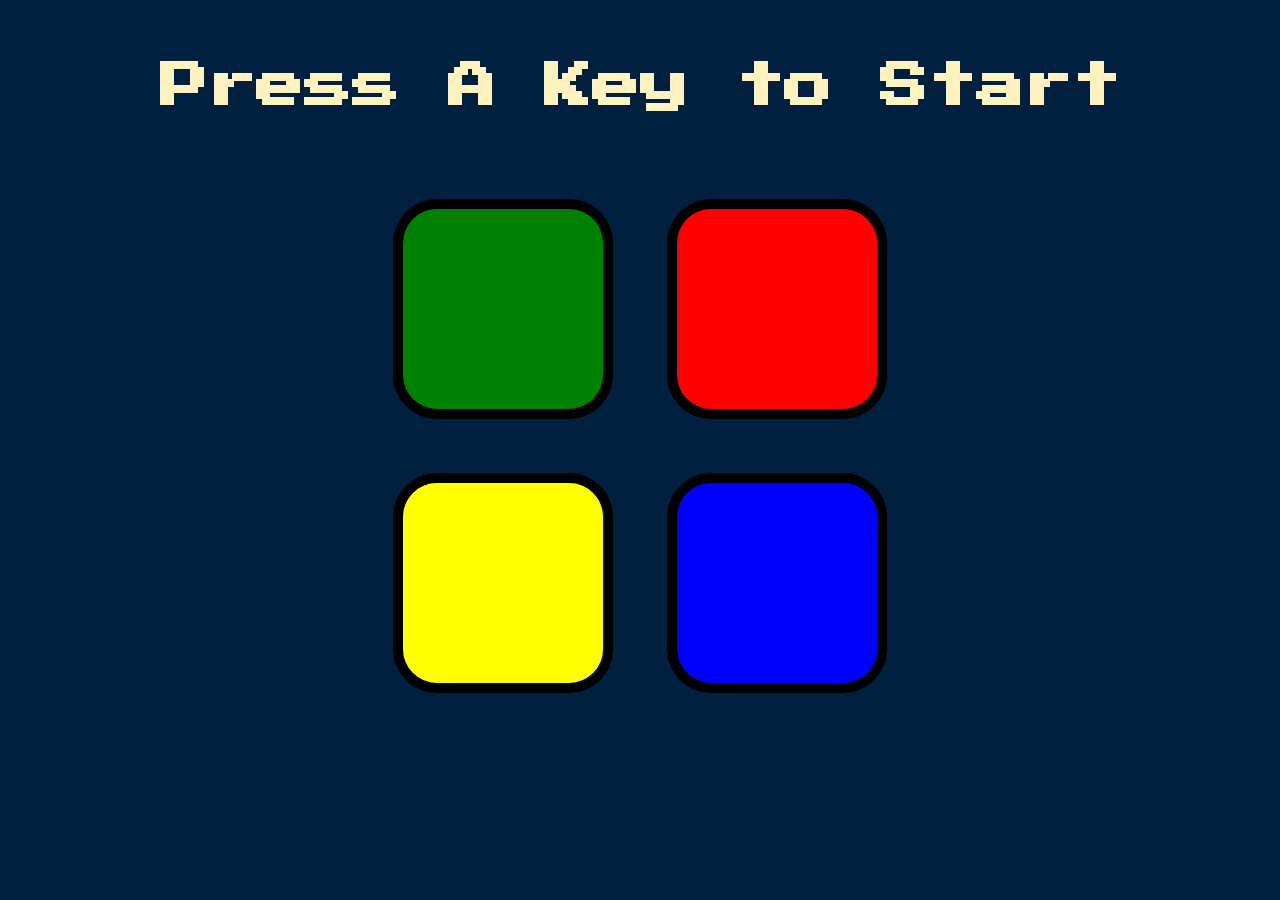
<file: simon-game/index.html>
<!DOCTYPE html>
<html lang="en" dir="ltr">

  <head>
    <meta charset="utf-8">
    <title>Simon</title>
    <link rel="stylesheet" href="styles.css">
    <link href="https://fonts.googleapis.com/css?family=Press+Start+2P" rel="stylesheet">
  </head>

  <body>
    <h1 id="level-title">Press A Key to Start</h1>
    <div class="container">
      <div lass="row">

        <div type="button" id="green" class="btn green">

        </div>

        <div type="button" id="red" class="btn red">

        </div>
      </div>

      <div class="row">

        <div type="button" id="yellow" class="btn yellow">

        </div>
        <div type="button" id="blue" class="btn blue">

        </div>

      </div>

    </div>

    <script src="https://ajax.googleapis.com/ajax/libs/jquery/3.6.0/jquery.min.js"></script>
    <script src="game.js"></script>
  </body>

</html>
</file>
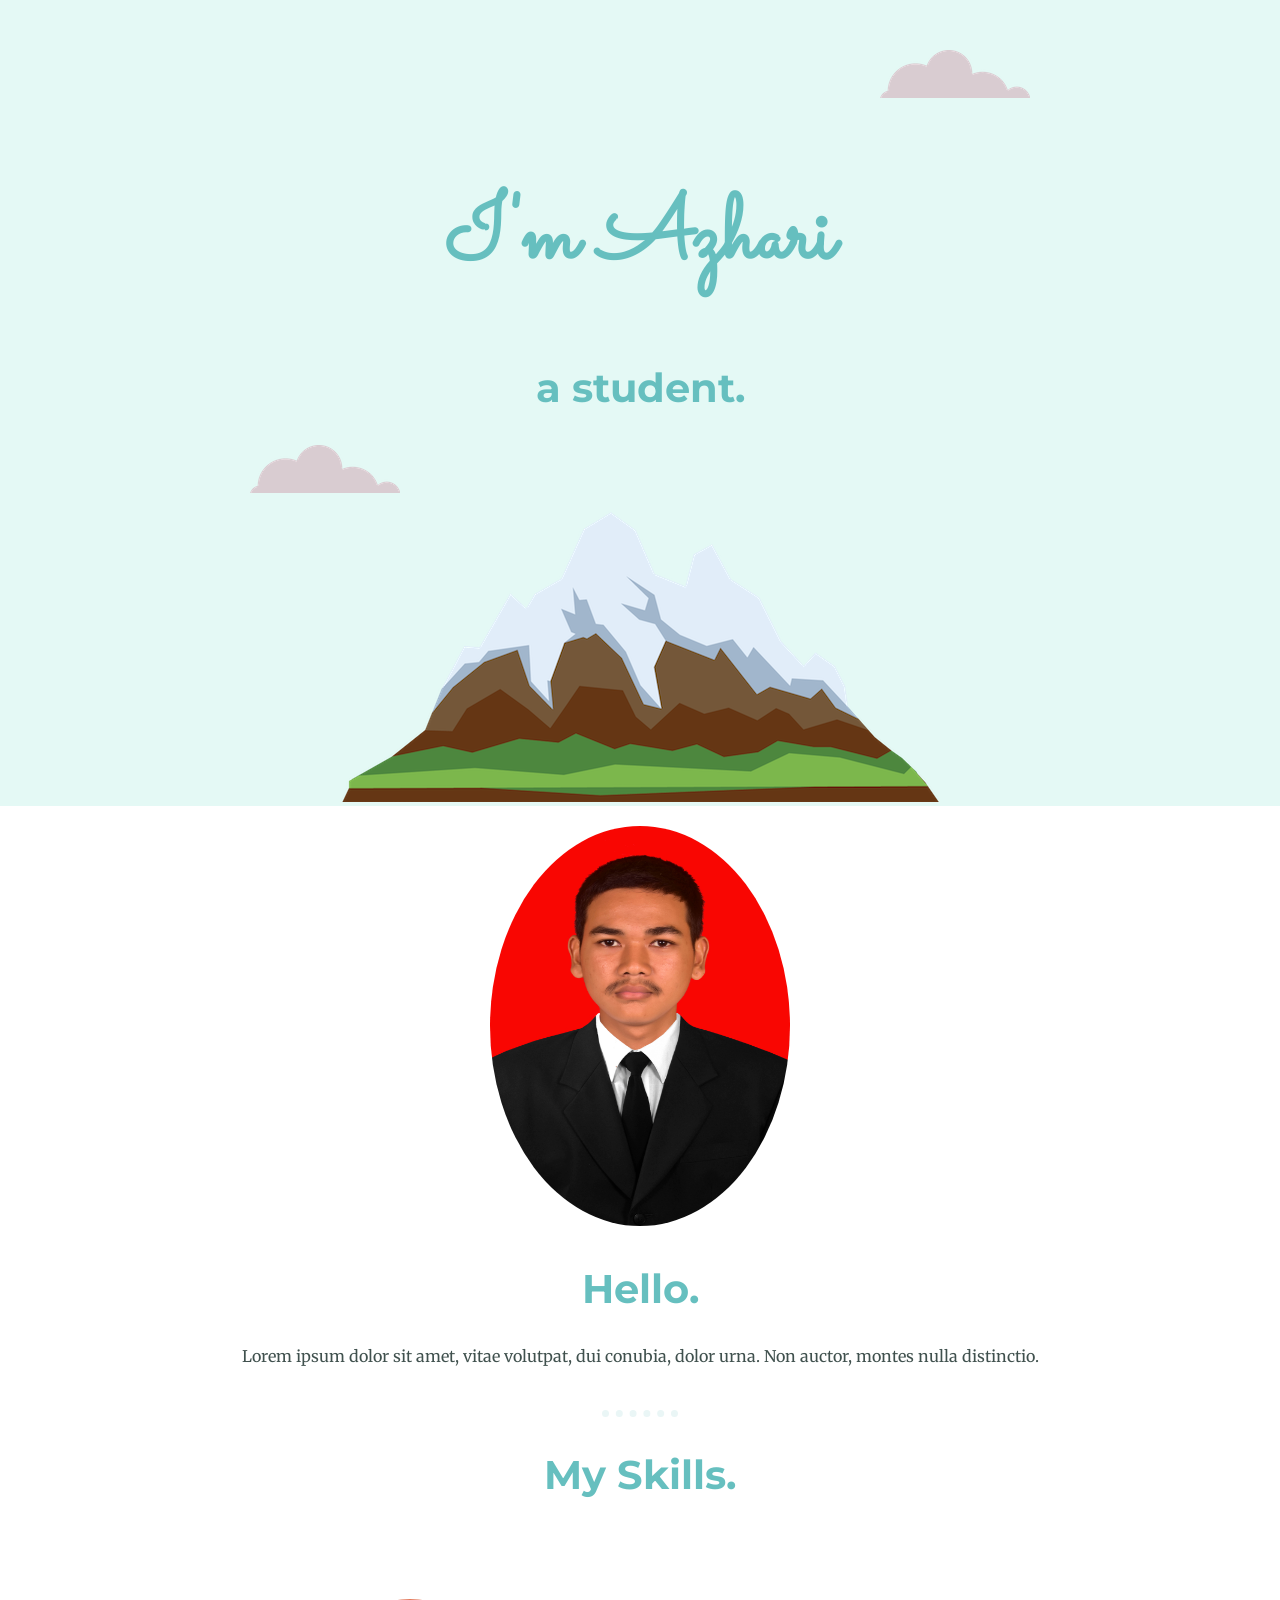
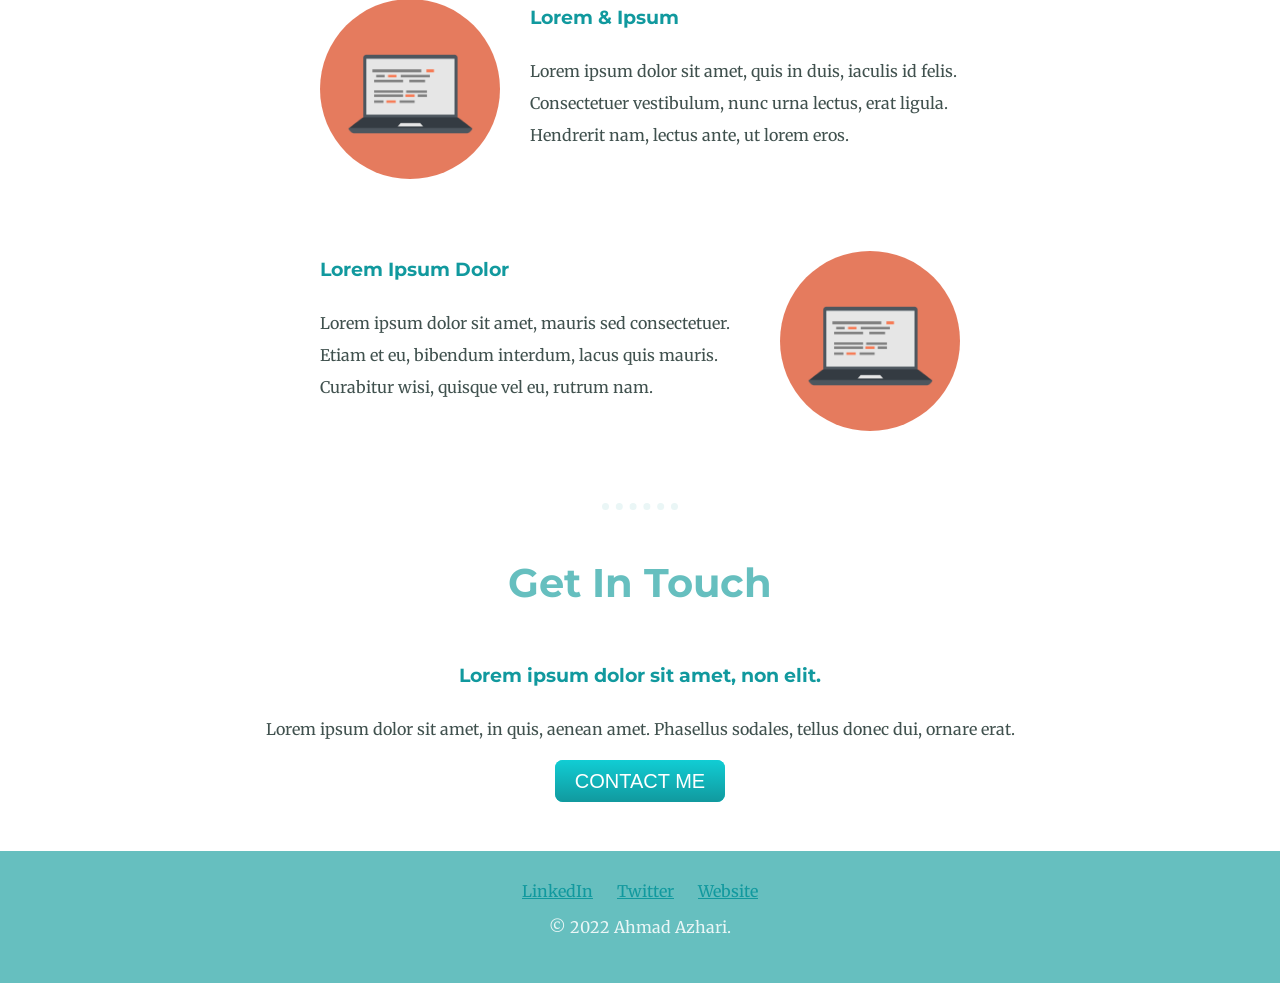
<file: css-mysite/html/index.html>
<!DOCTYPE html>
<html>
    <head>
        <meta charset="UTF-8" content>
        <title>Ahmad Azhari Site's</title>
        <link rel="stylesheet" href="../css/styles.css">
        <link rel="icon" href="../images/favicon.ico">
        <link rel="preconnect" href="https://fonts.googleapis.com">
        <link rel="preconnect" href="https://fonts.gstatic.com" crossorigin>
        <link href="https://fonts.googleapis.com/css2?family=Merriweather&family=Montserrat&family=Sacramento&display=swap" rel="stylesheet">

    </head>

    <body>
        <div class="top-container">
            <img class="top-cloud" src="../images/cloud.png" alt="cloud-pic">
            <h1>I'm Azhari</h1>
            <h2>a student.</h2>
            <img class="bot-cloud" src="../images/cloud.png" alt="cloud-pic">
            <img src="../images/mountain.png" alt="mountain-pic">
        </div>
        <div class="middle-container">
            <div class="profile">
              <img class="vector-pic" src="../images/foto azhari.JPG" alt="profile-picture">
              <h2>Hello.</h2>
              <p>Lorem ipsum dolor sit amet, vitae volutpat, dui conubia, dolor urna. Non auctor, montes nulla distinctio.</p>
            </div>
            <hr>
            <div class="skills">
              <h2>My Skills.</h2>
              <div class="skill-row">
                <img class="skill-img-1" src="../images/computer.png" alt="computer-picture">
                <h3>Lorem & Ipsum</h3>
                <p class="skill-1-desc">Lorem ipsum dolor sit amet, quis in duis, iaculis id felis. Consectetuer vestibulum, nunc urna lectus, erat ligula. Hendrerit nam, lectus ante, ut lorem eros.</p>
              </div>
              <div class="skill-row">
                <img class="skill-img-2" src="../images/computer.png" alt="computer-picture">
                <h3>Lorem Ipsum Dolor</h3>
                <p class="skill-2-desc">Lorem ipsum dolor sit amet, mauris sed consectetuer. Etiam et eu, bibendum interdum, lacus quis mauris. Curabitur wisi, quisque vel eu, rutrum nam.</p>
              </div>
            </div>
            <hr>
            <div class="contact-me">
              <h2>Get In Touch</h2>
              <h3>Lorem ipsum dolor sit amet, non elit.</h3>
              <p>Lorem ipsum dolor sit amet, in quis, aenean amet. Phasellus sodales, tellus donec dui, ornare erat.</p>
              <a class="btn" href="mailto:name@email.com">CONTACT ME</a>
            </div>
        </div>
          
          
        <div class="bottom-container">
            <a class="footer-link" href="https://www.linkedin.com/in/ahmad-azhari-b33840193/" target="_blank">LinkedIn</a>
            <a class="footer-link" href="https://twitter.com/" target="_blank">Twitter</a>
            <a class="footer-link" href="https://bio.link/ahmadazhari" target="_blank">Website</a>
            <p>© 2022 Ahmad Azhari.</p>
        </div>
    </body>
</html>
</file>
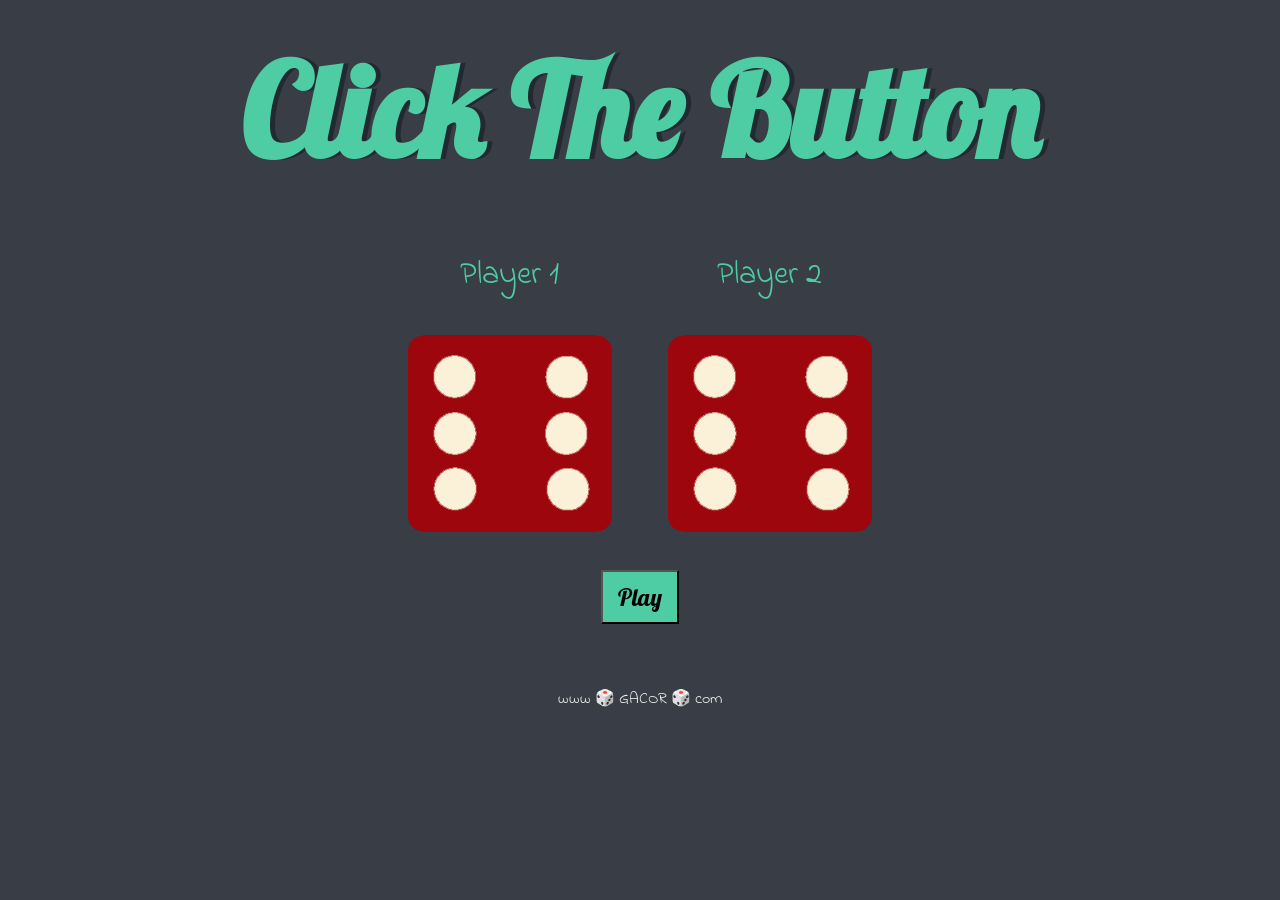
<file: dicegame/dicee.html>
<!DOCTYPE html>
<html lang="en" dir="ltr">
  <head>
    <meta charset="utf-8">
    <title>Dicee</title>
    <link rel="stylesheet" href="styles.css">
    <link href="https://fonts.googleapis.com/css?family=Indie+Flower|Lobster" rel="stylesheet">

  </head>
  <body>

    <div class="container">
      <h1>Click The Button</h1>

      <div class="dice">
        <p>Player 1</p>
        <img class="img1" src="./images/dice6.png">
      </div>

      <div class="dice">
        <p>Player 2</p>
        <img class="img2" src="./images/dice6.png">
      </div>

      <div>
        <button onClick="randomDice()" class="btn">Play</button>
      </div>
    </div>

  <script src="index.js"></script>
  </body>

  <footer>
    www 🎲 GACOR 🎲 com
  </footer>
</html>
</file>
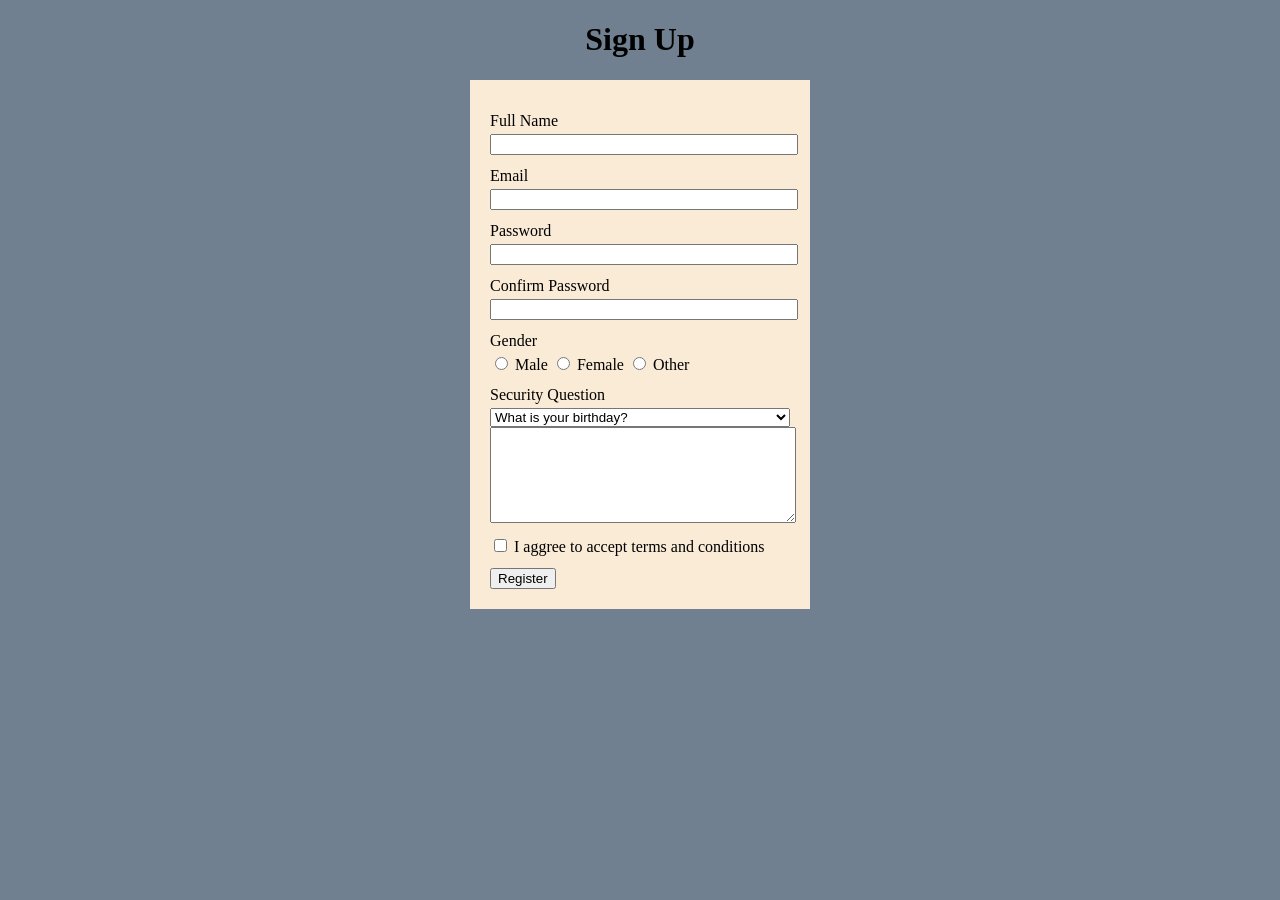
<file: Learn/forms.html>
<!DOCTYPE html>
<html>
    <head>
        <meta charset="UTF-8">
        <title>Create a SignUp Form</title>
        
        <style>
            #register-form {
                width: 300px;
                background-color: antiquewhite;
                padding: 20px;
                margin-left: auto;
                margin-right: auto;
            }

            .input-label {
                margin: 0;
                margin-bottom: 4px;
                margin-top: 12px;
            }

            .input-item {
                width: 100%;
            }

            #terms-check {
                margin-top: 12px;
                margin-bottom: 16px;
            }
        </style>
    </head>
    <body style="background-color: slategrey;">
        <h1 style="text-align: center;">Sign Up</h1>
        <form id="register-form">
            <div>
                <p class="input-label">Full Name</p>
                <input class="input-item" type="text" name="fullname">
            </div>
            <div>
                <p class="input-label">Email</p>
                <input class="input-item" type="text" name="email">
            </div>
            <div>
                <p class="input-label">Password</p>
                <input class="input-item" type="password" name="password">
            </div>
            <div>
                <p class="input-label">Confirm Password</p>
                <input class="input-item" type="password" name="confirm-password">
            </div>
            <div>
                <p class="input-label">Gender</p>
                <input type="radio" name="male" value="male">
                Male</input>
                <input type="radio" name="female" value="female">
                Female</input>
                <input type="radio" name="other" value="other">
                Other</input>
            </div>
            <div>
                <p class="input-label">Security Question</p>
                <select class="input-item" name="security-question">
                    <option value="birthday-question">What is your birthday?</option>
                    <option value="first-phone-question">What is your first phone?</option>
                    <option value="football-club-question">What is your favorite football club?</option>
                </select>
            </div>
            <div>
                <textarea class="input-item" name="answer" cols="30" rows="6"></textarea>
            </div>
            <div>
                <input id="terms-check" type="checkbox" name="terms-condition" value="accept">
                I aggree to accept terms and conditions
            </div>
            <div>
                <input type="submit" value="Register">
            </div>
        </form>
    </body>
</html>
</file>
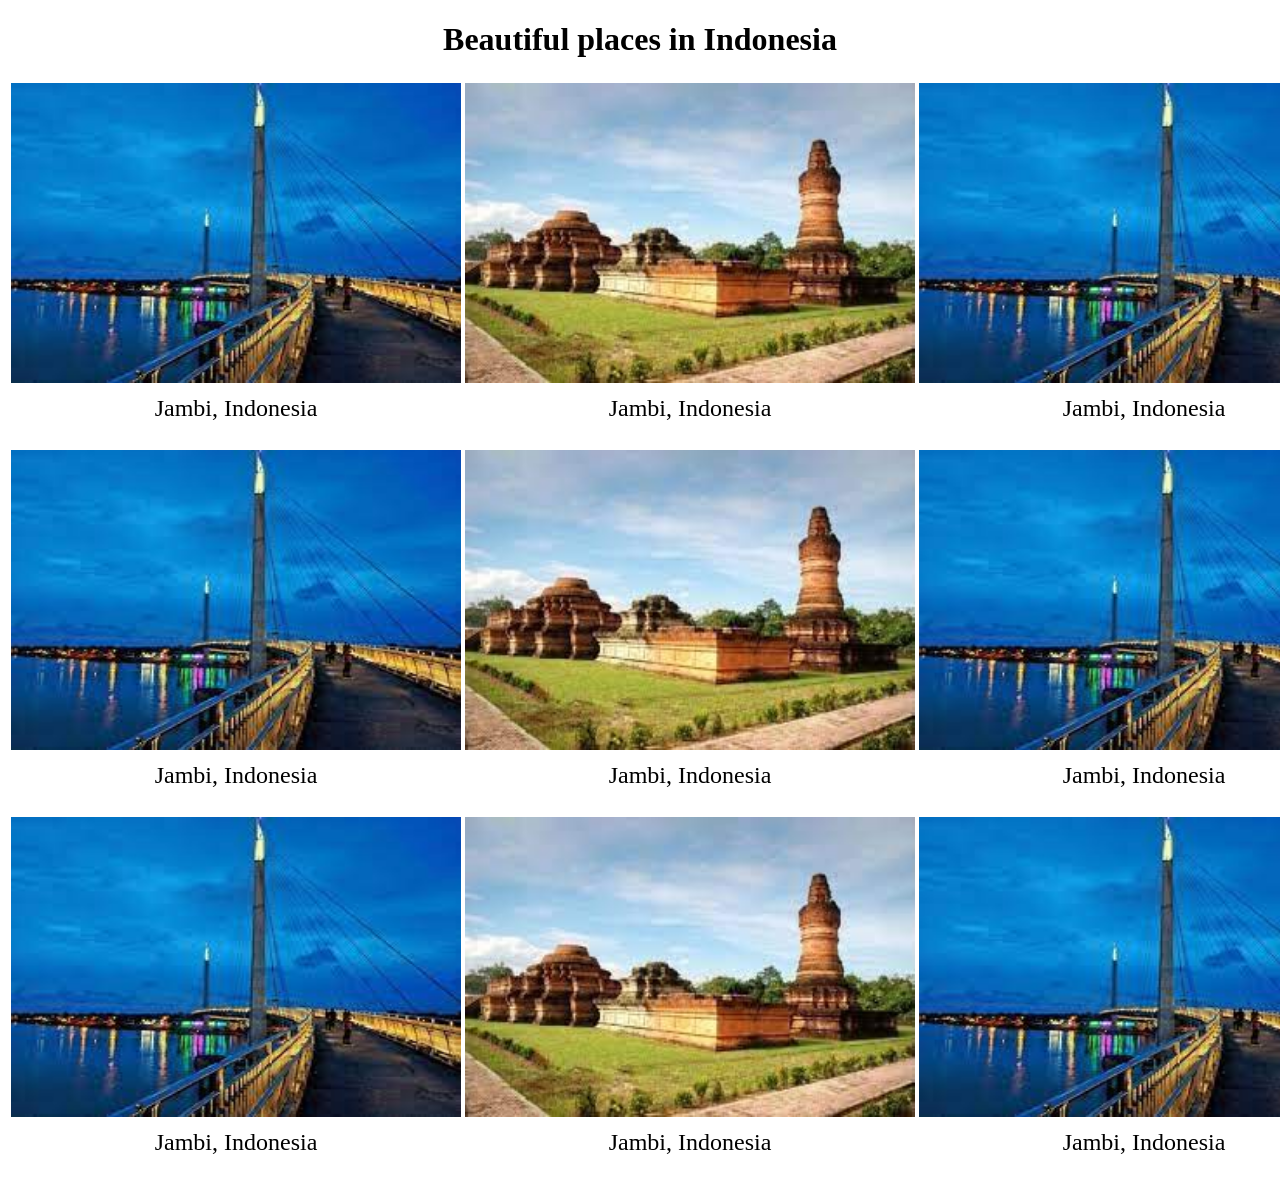
<file: Learn/layouts.html>
<!DOCTYPE html>
<html>
    <head>
        <meta charset="UTF-8">
        <title>Image Gallery Layout Using Table - Grid</title>

        <style>
            .image-src {
                width: 450px;
                height: 300px;
            }

            .caption {
                font-size: 24px;
                margin-top: 8px;
            }

        </style>
    </head>
    <body>
        <h1 style="text-align: center;">Beautiful places in Indonesia</h1>
        <table style="text-align: center; margin-left: auto; margin-right: auto;">
            <tr>
                <td>
                    <div>
                        <img class="image-src" src="[data-uri]" alt="Gentala Arasy Bridge">
                        <p class="caption">Jambi, Indonesia</p>
                    </div>
                </td>

                <td>
                    <div>
                        <img class="image-src" src="[data-uri]" alt="Muaro Jambi Temple">
                        <p class="caption">Jambi, Indonesia</p>
                    </div>
                </td>

                <td>
                    <div>
                        <img class="image-src" src="[data-uri]" alt="Gentala Arasy Bridge">
                        <p class="caption">Jambi, Indonesia</p>
                    </div>
                </td>
            </tr>

            <tr>
                <td>
                    <div>
                        <img class="image-src" src="[data-uri]" alt="Gentala Arasy Bridge">
                        <p class="caption">Jambi, Indonesia</p>
                    </div>
                </td>

                <td>
                    <div>
                        <img class="image-src" src="[data-uri]" alt="Muaro Jambi Temple">
                        <p class="caption">Jambi, Indonesia</p>
                    </div>
                </td>

                <td>
                    <div>
                        <img class="image-src" src="[data-uri]" alt="Gentala Arasy Bridge">
                        <p class="caption">Jambi, Indonesia</p>
                    </div>
                </td>
            </tr>

            <tr>
                <td>
                    <div>
                        <img class="image-src" src="[data-uri]" alt="Gentala Arasy Bridge">
                        <p class="caption">Jambi, Indonesia</p>
                    </div>
                </td>

                <td>
                    <div>
                        <img class="image-src" src="[data-uri]" alt="Muaro Jambi Temple">
                        <p class="caption">Jambi, Indonesia</p>
                    </div>
                </td>

                <td>
                    <div>
                        <img class="image-src" src="[data-uri]" alt="Gentala Arasy Bridge">
                        <p class="caption">Jambi, Indonesia</p>
                    </div>
                </td>
            </tr>
        </table>
    </body>
</html>
</file>
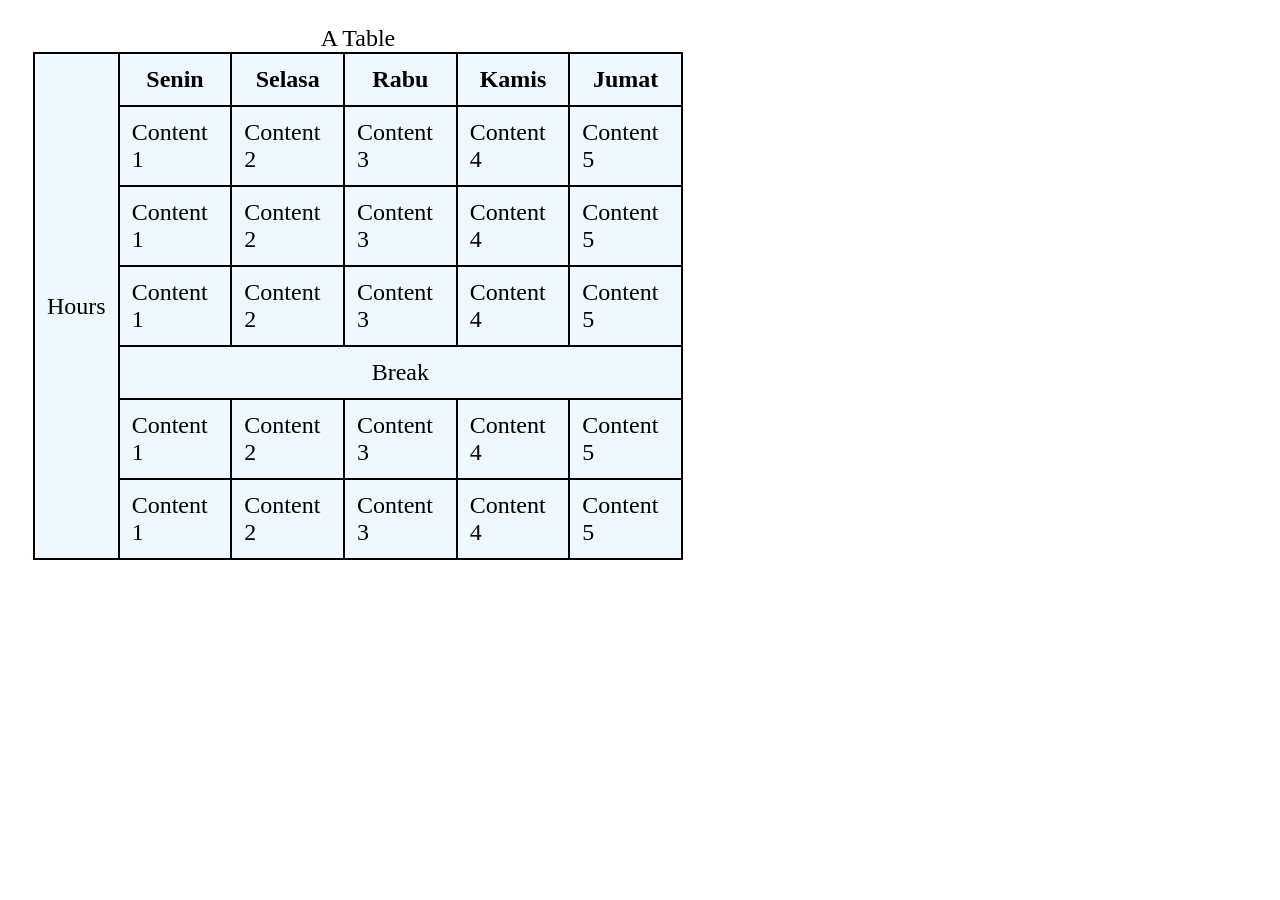
<file: Learn/table.html>
<!DOCTYPE html>
<html>
    <head>
        <meta charset="UTF-8" content>
        <title>Table Introduction</title>

        <style>
            table {
                width: 650px;
                background-color: aliceblue;
                margin-left: 25px;
                margin-top: 25px;
            }

            table, td, th{
                border: 2px solid black;
                border-collapse: collapse;
                font-size: 24px;
            }

            td, th{
                padding: 12px
            }
        </style>
    </head>
    <body>
        <table>
            <caption>A Table</caption>
            <tr>
                <td rowspan="7">Hours</td>
                <th>Senin</th>
                <th>Selasa</th>
                <th>Rabu</th>
                <th>Kamis</th>
                <th>Jumat</th>
            </tr>
            <tr>
                <td>Content 1</td>
                <td>Content 2</td>
                <td>Content 3</td>
                <td>Content 4</td>
                <td>Content 5</td>
            </tr>
            <tr>
                <td>Content 1</td>
                <td>Content 2</td>
                <td>Content 3</td>
                <td>Content 4</td>
                <td>Content 5</td>
            </tr>
            <tr>
                <td>Content 1</td>
                <td>Content 2</td>
                <td>Content 3</td>
                <td>Content 4</td>
                <td>Content 5</td>
            </tr>
            <tr>
                <td colspan="5" style="text-align:center">Break</td>
            </tr>
            <tr>
                <td>Content 1</td>
                <td>Content 2</td>
                <td>Content 3</td>
                <td>Content 4</td>
                <td>Content 5</td>
            </tr>
            <tr>
                <td>Content 1</td>
                <td>Content 2</td>
                <td>Content 3</td>
                <td>Content 4</td>
                <td>Content 5</td>
            </tr>
        </table>
    </body>
</html>
</file>
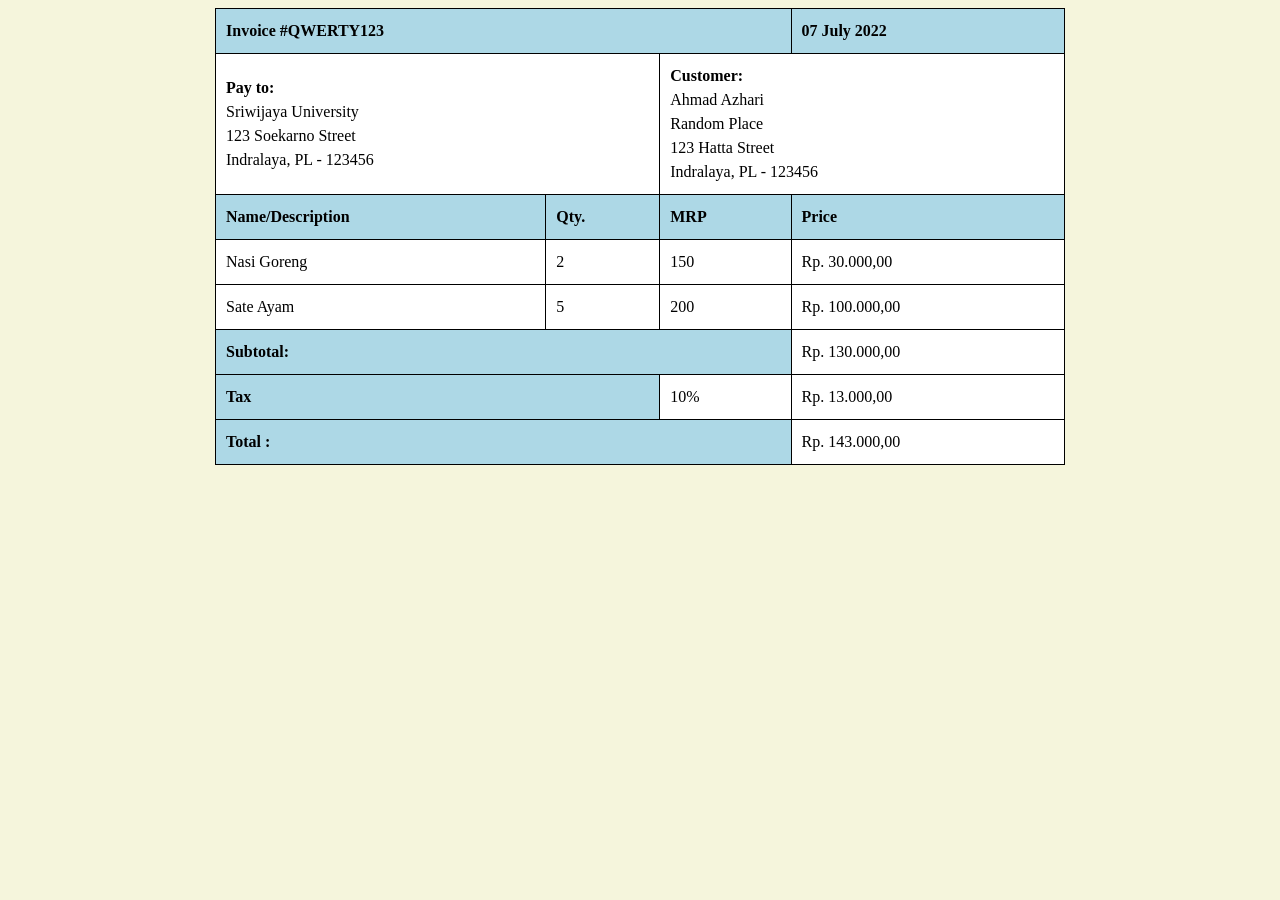
<file: Project/invoicetable.html>
<!DOCTYPE html>
<html>
    <head>
        <meta charset="UTF-8" content>
        <title>Your Invoice</title>

        <style>
            table {
                width: 850px;
                text-align: left;
            }

            table, td, th {
                border: 1px solid black;
                border-collapse: collapse;
                padding: 10px;
                line-height: 1.5;
            }

            th {
                background-color: lightblue;
            }

            td {
                background-color: white;
            }

            .label {
                font-weight: 600;
            }
        </style>
    </head>
    <body style="background-color:beige">
        <table style="margin-left: auto; margin-right: auto;">
            <tr>
                <th colspan="3">Invoice #QWERTY123</th>
                <th>07 July 2022</th>
            </tr>

            <tr>
                <td colspan="2"> 
                    <span class="label">Pay to:</span><br>
                    Sriwijaya University<br>
                    123 Soekarno Street<br>
                    Indralaya, PL - 123456
                </td>
                <td colspan="2">
                    <span class="label">Customer:</span><br>
                    Ahmad Azhari<br>
                    Random Place<br>
                    123 Hatta Street<br>
                    Indralaya, PL - 123456
                </td>
                
                <!-- <td>Pay to:</td>
                <td>Sriwijaya University</td>
                <td>123 Soekarno Street</td>
                <td>Indralaya, PL - 123456</td> -->
            </tr>

            <tr>
                <th>Name/Description</th>
                <th>Qty.</th>
                <th>MRP</th>
                <th>Price</th>
            </tr>

            <tr>
                <td>Nasi Goreng</td>
                <td>2</td>
                <td>150</td>
                <td>Rp. 30.000,00</td>
            </tr>

            <tr>
                <td>Sate Ayam</td>
                <td>5</td>
                <td>200</td>
                <td>Rp. 100.000,00</td>
            </tr>

            <tr>
                <th colspan="3">Subtotal:</th>
                <td>Rp. 130.000,00</td>
            </tr>

            <tr>
                <th colspan="2">Tax</th>
                <td>10%</td>
                <td>Rp. 13.000,00</td>
            </tr>

            <tr>
                <th colspan="3">Total : </th>
                <td>Rp. 143.000,00</td>
            </tr>
        </table>
    </body>
</html>
</file>
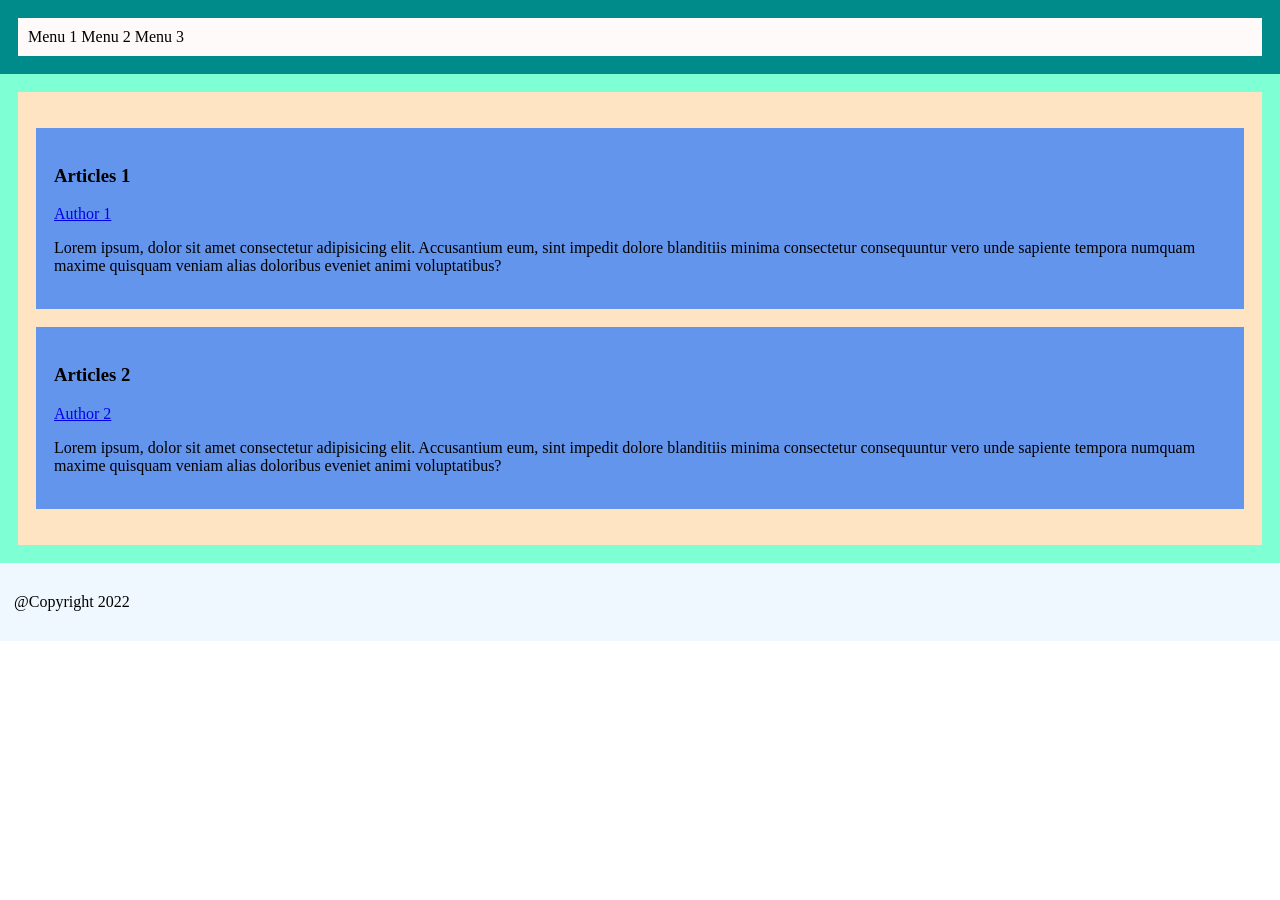
<file: Project/page.html>
<!DOCTYPE html>
<html>
    <head>
        <meta charset="UTF-8" content>
        <title>Semantic Elements</title>

        <style>
            #topheader {
                background-color:darkcyan;
                padding: 18px;
            }

            #navbar {
                background-color:snow;
                padding: 10px;  
            }

            #main-section {
                background-color:aquamarine;
                padding: 18px;
            }

            #section {
                background-color:bisque;
                padding: 18px;
            }

            .article {
                background-color:cornflowerblue;
                padding: 18px;
                margin-top: 18px;
                margin-bottom: 18px;
            }

            #footer {
                background-color:aliceblue;
                padding: 14px;
            }
        </style>
    </head>             
    <body style="margin: 0;">
        <header id="topheader">
            <nav id="navbar">
                <span>Menu 1</span>
                <span>Menu 2</span>
                <span>Menu 3</span>
            </nav>
        </header>

        <main id="main-section">
            <section id="section">
                <article class="article">
                    <header>
                        <h3>Articles 1</h3>
                        <a href="/">Author 1</a>
                    </header>
                    <p>Lorem ipsum, dolor sit amet consectetur adipisicing elit. Accusantium eum,
                       sint impedit dolore blanditiis minima consectetur consequuntur vero unde sapiente tempora numquam maxime
                       quisquam veniam alias doloribus eveniet animi voluptatibus?
                    </p>
                </article>
                <article class="article">
                    <header>
                        <h3>Articles 2</h3>
                        <a href="/">Author 2</a>
                    </header>
                    <p>Lorem ipsum, dolor sit amet consectetur adipisicing elit. Accusantium eum,
                        sint impedit dolore blanditiis minima consectetur consequuntur vero unde sapiente tempora numquam maxime
                        quisquam veniam alias doloribus eveniet animi voluptatibus?
                     </p>
                </article>
            </section>
        </main>
        <footer id="footer">
            <p> @Copyright 2022</p>
        </footer>
    </body>
</html>
</file>
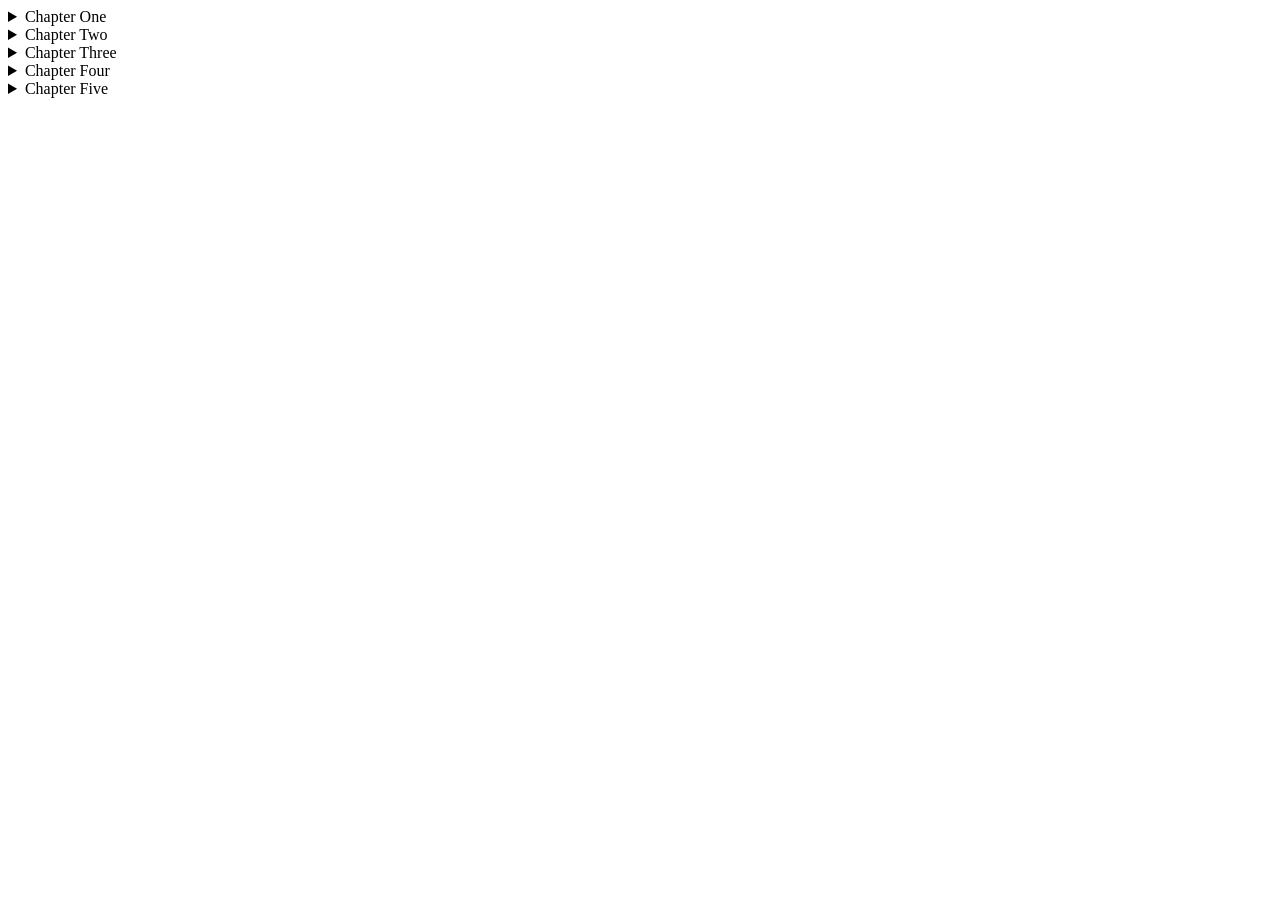
<file: Project/tags.html>
<!DOCTYPE html>
<html>
    <head>
        <meta charset="UTF-8" content>
        <title>Semantic Tags - Details and Summary</title>
    </head>
    <body>
        <details>
            <summary>Chapter One</summary>
            <p>Any Text or Content</p>
            <!-- details can have any content not just a p -->
        </details>
        <details>
            <summary>Chapter Two</summary>
            <p>Any Text or Content</p>
        </details>
        <details>
            <summary>Chapter Three</summary>
            <p>Any Text or Content</p>
        </details>
        <details>
            <summary>Chapter Four</summary>
            <p>Any Text or Content</p>
        </details>
        <details>
            <summary>Chapter Five</summary>
            <p>Any Text or Content</p>
        </details>
    </body>
</html>
</file>
<file: simon-game/styles.css>
body {
  text-align: center;
  background-color: #011F3F;
}

#level-title {
  font-family: 'Press Start 2P', cursive;
  font-size: 3rem;
  margin:  5%;
  color: #FEF2BF;
}

.container {
  display: block;
  width: 50%;
  margin: auto;

}

.btn {
  margin: 25px;
  display: inline-block;
  height: 200px;
  width: 200px;
  border: 10px solid black;
  border-radius: 20%;
}

.game-over {
  background-color: red;
  opacity: 0.8;
}

.red {
  background-color: red;
}

.green {
  background-color: green;
}

.blue {
  background-color: blue;
}

.yellow {
  background-color: yellow;
}

.pressed {
  box-shadow: 0 0 20px white;
  background-color: grey;
}
</file>
<file: css-mysite/css/styles.css>
body {
    margin: 0;
    text-align: center;
    font-family: 'Merriweather', serif;
}

h1 {
    font-size: 5.625rem;
    color:  #66BFBF;
    margin: 50px auto 0 auto;
    font-family: 'Sacramento', cursive;
    line-height: 2;
}

h2 {
    font-family: 'Montserrat', sans-serif;
    font-size: 2.5rem;
    font-weight: bold;
    color:  #66BFBF;
}

h3 {
    font-family: 'Montserrat', sans-serif;
    color: #11999E;
}

hr {
    border-width: 7px;
    border-style: dotted none none;
    color: #EAF6F6;
    width: 6%;
}

.top-container {
    padding-top: 100px;
    position: relative;
    background-color: #E4F9F5;
    margin-left: 0;
}

.profile {
    padding-top: 20px;
    padding-bottom: 20px;
}

.middle-container {
    color: #40514E;
    margin-bottom: 50px;
}

.bottom-container {
   padding: 30px;
   background-color: #66BFBF;
   color: #EAF6F6;
   font-size: 16px;
}

.footer-link {
    color: #11999E;
    padding: 10px;
}

.skill-row {
    width: 50%;
    margin: 100px auto 100px auto;
    text-align: left;
    line-height: 2;
}

.vector-pic {
    height: 400px;
    width: 300px;
    border-radius: 100%;
}

.skill-img-1 {
    width: 25%;
    width: 180px;
    height: 180px;
    float: left;
    margin-right: 30px;
    border-radius: 100%;
}

.skill-img-2 {
    width: 25%;
    width: 180px;
    height: 180px;  
    float: right;
    margin-left: 10px;
    border-radius: 100%;
}

.top-cloud {
    position: absolute;
    top: 50px;
    right: 250px;
}

.bot-cloud {
    position: absolute;
    left: 250px;
}

.contact-me {
    line-height: 2;
}

.btn {
    background: #11cdd4;
    background-image: -webkit-linear-gradient(top, #11cdd4, #11999e);
    background-image: -moz-linear-gradient(top, #11cdd4, #11999e);
    background-image: -ms-linear-gradient(top, #11cdd4, #11999e);
    background-image: -o-linear-gradient(top, #11cdd4, #11999e);
    background-image: linear-gradient(to bottom, #11cdd4, #11999e);
    -webkit-border-radius: 8;
    -moz-border-radius: 8;
    border-radius: 8px;
    font-family: Arial;
    color: #ffffff;
    font-size: 20px;
    padding: 10px 20px 10px 20px;
    text-decoration: none;
  }
  
  .btn:hover {
    background: #30e3cb;
    background-image: -webkit-linear-gradient(top, #30e3cb, #2bc4ad);
    background-image: -moz-linear-gradient(top, #30e3cb, #2bc4ad);
    background-image: -ms-linear-gradient(top, #30e3cb, #2bc4ad);
    background-image: -o-linear-gradient(top, #30e3cb, #2bc4ad);
    background-image: linear-gradient(to bottom, #30e3cb, #2bc4ad);
    text-decoration: none;
  }
</file>
<file: dicegame/styles.css>
.container {
  width: 70%;
  margin: auto;
  text-align: center;
}

.dice {
  text-align: center;
  display: inline-block;

}

.btn {
  background-color: #4ECCA3;
  text-align: center;
  padding: 10px 15px;
  font-size: 1.5rem;
  margin-top: 30px;
  font-family: 'Lobster', cursive;
}

.btn:hover {
  background-color: #393E46;
  color:#EEEEEE;
  border-color: #EEEEEE;
}

body {
  background-color: #393E46;
}

h1 {
  margin: 30px;
  font-family: 'Lobster', cursive;
  text-shadow: 5px 0 #232931;
  font-size: 8rem;
  color: #4ECCA3;
}

p {
  font-size: 2rem;
  color: #4ECCA3;
  font-family: 'Indie Flower', cursive;
}

img {
  width: 80%;
}

footer {
  margin-top: 5%;
  color: #EEEEEE;
  text-align: center;
  font-family: 'Indie Flower', cursive;

}
</file>
